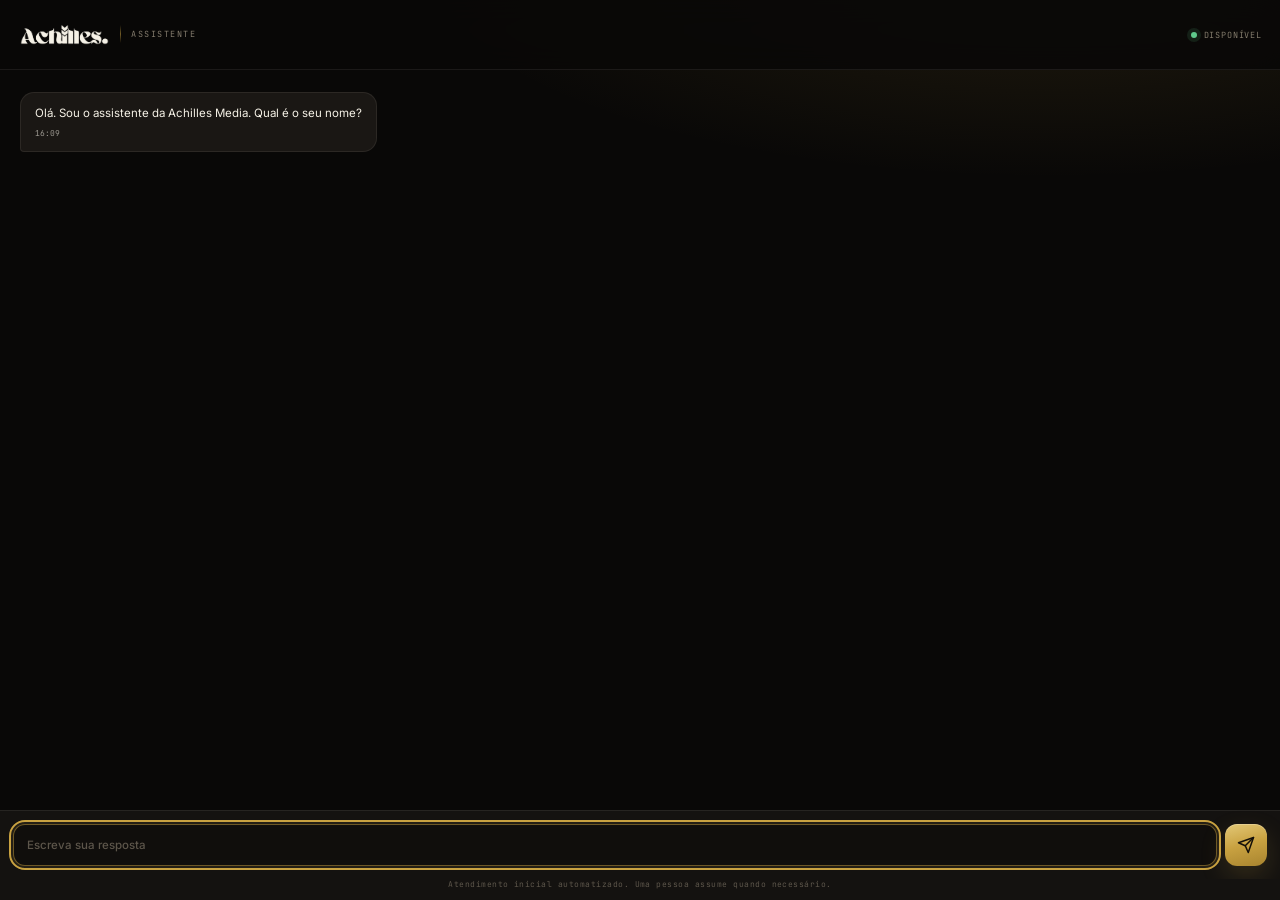
<file: chat.html>
<!DOCTYPE html>
<html lang="pt-BR">
<head>
  <meta charset="UTF-8" />
  <meta name="viewport" content="width=device-width,initial-scale=1,viewport-fit=cover" />
  <meta name="theme-color" content="#c9a241" />
  <link rel="preconnect" href="https://fonts.googleapis.com" />
  <link rel="preconnect" href="https://fonts.gstatic.com" crossorigin />
  <link href="https://fonts.googleapis.com/css2?family=Inter:wght@400;500;600;700&family=JetBrains+Mono:wght@400;500&display=swap" rel="stylesheet" />
  <title>Assistente Achilles</title>
  <style>
    :root{
      --bg:#090807;--panel:#141210;--panel-2:#1a1714;--field:#100e0c;
      --border:rgba(245,241,230,.08);--text:#f5f1e6;--soft:#b9b2a3;--muted:#837b6c;--faint:#5d564b;
      --gold:#c9a241;--gold-light:#e3c877;--gold-soft:rgba(201,162,65,.11);
      --gold-grad:linear-gradient(165deg,#e3c877 0%,#c9a241 48%,#a8842f 100%);
      --mono:"JetBrains Mono",ui-monospace,Menlo,Consolas,monospace;
    }
    *{box-sizing:border-box}
    body{margin:0;background:var(--bg);color:var(--text);font-family:Inter,system-ui,sans-serif;min-height:100vh;-webkit-font-smoothing:antialiased}
    ::selection{background:rgba(201,162,65,.28)}
    ::-webkit-scrollbar{width:8px}::-webkit-scrollbar-track{background:transparent}
    ::-webkit-scrollbar-thumb{background:rgba(201,162,65,.16);border-radius:99px}
    :focus-visible{outline:2px solid var(--gold);outline-offset:2px}

    /* dvh: com 100vh a barra de endereço do celular esconde o campo de
       escrever, que é justamente o que o visitante precisa alcançar. */
    .chat{
      height:100vh;height:100dvh;display:flex;flex-direction:column;
      background:
        radial-gradient(ellipse 70% 34% at 82% -4%,rgba(201,162,65,.13),transparent 70%),
        var(--bg);
    }
    header{
      height:70px;flex:0 0 auto;display:flex;align-items:center;justify-content:space-between;
      padding:0 18px;border-bottom:1px solid var(--border);background:rgba(9,8,7,.9);backdrop-filter:blur(14px);
    }
    .brand{display:flex;align-items:center;gap:10px}
    .brand-mark{
      display:block;flex:0 0 auto;width:92px;aspect-ratio:921/217;background-color:var(--text);
      -webkit-mask:url("/assets/logo-wordmark.png") no-repeat center/contain;
      mask:url("/assets/logo-wordmark.png") no-repeat center/contain;
    }
    .brand-rule{flex:0 0 auto;width:1px;height:18px;background:linear-gradient(180deg,transparent,rgba(201,162,65,.55),transparent)}
    .brand-sub{color:var(--muted);font-family:var(--mono);font-size:8.5px;letter-spacing:.18em;text-transform:uppercase;white-space:nowrap}
    .online{display:flex;align-items:center;gap:7px;color:var(--muted);font-family:var(--mono);font-size:8.5px;letter-spacing:.1em;text-transform:uppercase}
    .online i{width:6px;height:6px;border-radius:50%;background:#5fc98b;box-shadow:0 0 0 4px rgba(95,201,139,.12)}

    #messages{flex:1;overflow:auto;padding:22px 20px;display:flex;flex-direction:column;gap:10px}
    .msg{max-width:84%;padding:11px 14px;border-radius:14px;font-size:11.5px;line-height:1.6}
    .bot{align-self:flex-start;background:var(--panel-2);border:1px solid var(--border);border-bottom-left-radius:4px}
    .user{align-self:flex-end;background:var(--gold-grad);color:#14100a;border-bottom-right-radius:4px;font-weight:500;box-shadow:0 8px 22px rgba(201,162,65,.16)}
    .msg small{display:block;margin-top:5px;font-family:var(--mono);font-size:8px;opacity:.6}

    .choices{display:flex;flex-wrap:wrap;gap:7px;align-self:flex-start;max-width:95%}
    .choice{
      border:1px solid rgba(201,162,65,.24);background:var(--gold-soft);color:var(--text);
      padding:8px 12px;border-radius:999px;font-family:var(--mono);font-size:9.5px;cursor:pointer;
      transition:background .2s ease,border-color .2s ease,color .2s ease;
    }
    .choice:hover{background:rgba(201,162,65,.2);border-color:rgba(201,162,65,.42);color:var(--gold-light)}

    form{padding:13px;border-top:1px solid var(--border);display:flex;gap:8px;background:var(--panel)}
    input{
      flex:1;height:42px;border:1px solid var(--border);border-radius:12px;background:var(--field);
      color:var(--text);padding:0 13px;outline:none;font:500 11.5px Inter,sans-serif;
      transition:border-color .2s ease,box-shadow .2s ease;
    }
    input::placeholder{color:var(--faint)}
    input:focus{border-color:rgba(201,162,65,.5);box-shadow:0 0 0 3px rgba(201,162,65,.09)}
    button.send{
      width:42px;height:42px;border:0;border-radius:12px;background:var(--gold-grad);color:#14100a;
      display:grid;place-items:center;cursor:pointer;
      box-shadow:0 10px 26px rgba(201,162,65,.18),inset 0 1px 0 rgba(255,255,255,.24);
      transition:transform .18s ease,box-shadow .18s ease;
    }
    button.send:hover{transform:translateY(-1px);box-shadow:0 14px 32px rgba(201,162,65,.26),inset 0 1px 0 rgba(255,255,255,.3)}
    .footer{padding:0 13px 11px;background:var(--panel);color:var(--faint);font-family:var(--mono);font-size:8px;letter-spacing:.06em;text-align:center}

    @media (prefers-reduced-motion:reduce){*{transition-duration:.01ms!important}}

    /* Mobile: fonte 16px evita o zoom automático do Safari ao focar o campo,
       alvos de 44px para o dedo e respeito à barra inferior do iPhone. */
    @media (max-width:640px){
      input{font-size:16px;height:46px}
      button.send{width:46px;height:46px}
      .choice{padding:10px 13px;font-size:10.5px}
      #messages{padding:18px 15px}
      .msg{max-width:88%}
      header{padding:0 14px}
      form{padding-bottom:max(13px,env(safe-area-inset-bottom))}
      .footer{padding-bottom:max(11px,env(safe-area-inset-bottom))}
    }
  </style>
</head>
<body>
  <main class="chat">
    <header><div class="brand"><span class="brand-mark" role="img" aria-label="Achilles Media"></span><span class="brand-rule" aria-hidden="true"></span><span class="brand-sub">Assistente</span></div><div class="online"><i></i>Disponível</div></header>
    <section id="messages"></section>
    <form id="form"><input id="input" autocomplete="off" placeholder="Escreva sua resposta"><button class="send" aria-label="Enviar"><svg width="18" height="18" viewBox="0 0 24 24" fill="none" stroke="currentColor" stroke-width="2" stroke-linecap="round" stroke-linejoin="round"><path d="m22 2-7 20-4-9-9-4Z"/><path d="M22 2 11 13"/></svg></button></form>
    <div class="footer">Atendimento inicial automatizado. Uma pessoa assume quando necessário.</div>
  </main>
  <script src="/config.js"></script>
  <script src="/core.js"></script>
  <script src="/chat.js"></script>
</body>
</html>
</file>
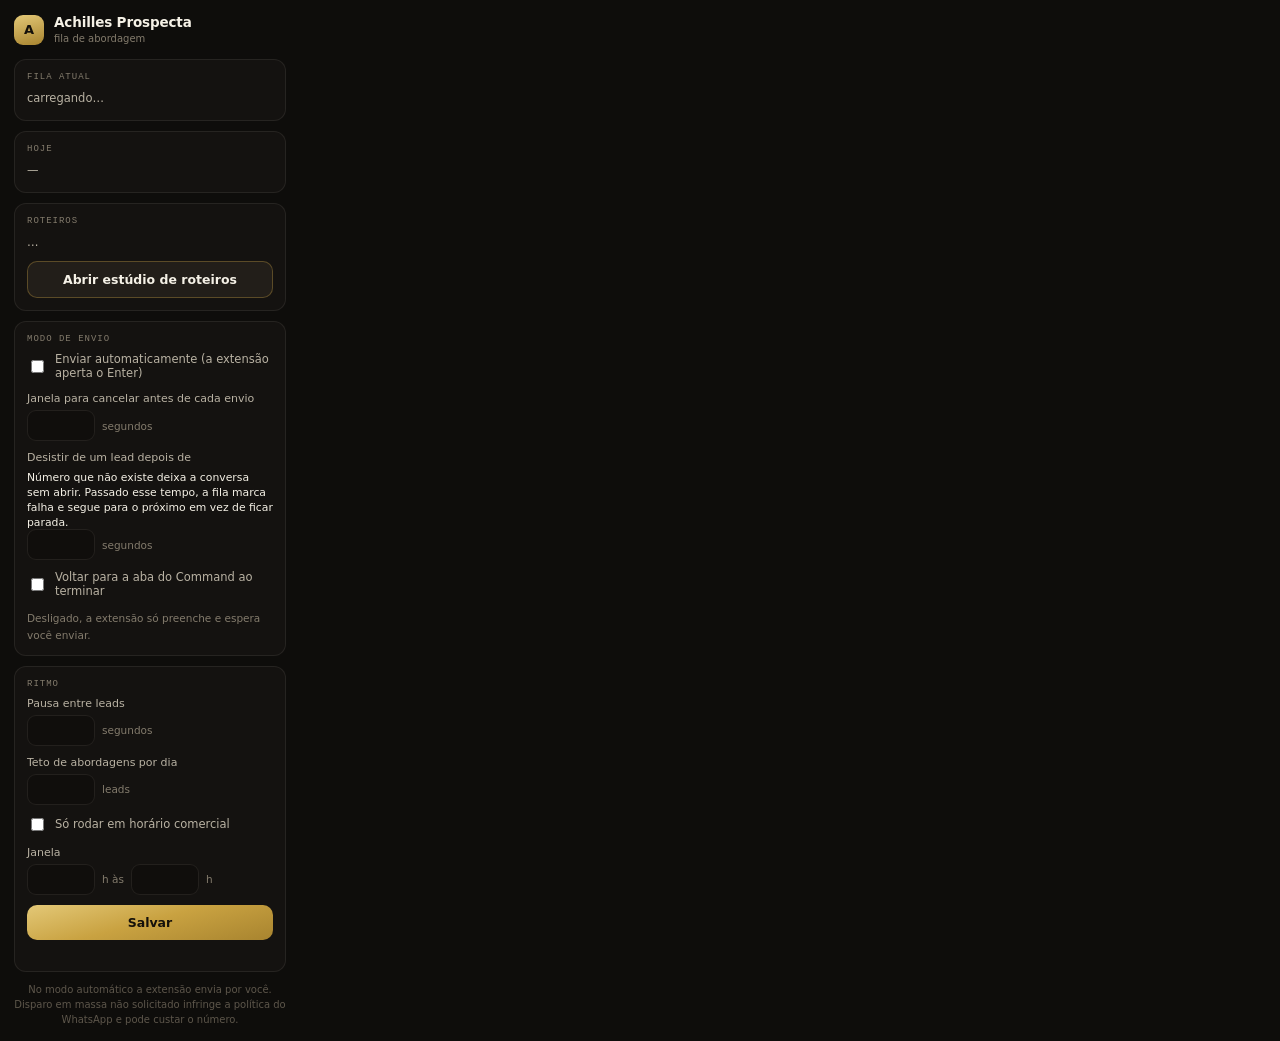
<file: prospecta/panel.html>
<!doctype html>
<html lang="pt-BR">
<head>
  <meta charset="utf-8" />
  <title>Achilles Prospecta</title>
  <link rel="stylesheet" href="panel.css" />
</head>
<body>
  <header>
    <span class="logo">A</span>
    <div><strong>Achilles Prospecta</strong><small>fila de abordagem</small></div>
  </header>

  <section class="card">
    <div class="label">Fila atual</div>
    <div id="queue" class="muted">carregando…</div>
  </section>

  <section class="card">
    <div class="label">Hoje</div>
    <div id="stats" class="muted">—</div>
  </section>

  <section class="card">
    <div class="label">Roteiros</div>
    <div id="roteiros" class="muted">…</div>
    <button id="studio" type="button" class="secondary">Abrir estúdio de roteiros</button>
  </section>

  <section class="card">
    <div class="label">Modo de envio</div>
    <label class="switch">
      <input type="checkbox" id="autoSend" />
      <span>Enviar automaticamente (a extensão aperta o Enter)</span>
    </label>
    <label class="field">
      <span>Janela para cancelar antes de cada envio</span>
      <div class="row"><input type="number" id="autoSendDelay" min="0" max="120" /><em>segundos</em></div>
    </label>

    <label class="field">
      <span>Desistir de um lead depois de</span>
      <small>Número que não existe deixa a conversa sem abrir. Passado esse tempo, a fila marca falha e segue para o próximo em vez de ficar parada.</small>
      <div class="row"><input type="number" id="leadTimeout" min="15" max="300" /><em>segundos</em></div>
    </label>
    <label class="switch">
      <input type="checkbox" id="returnToCommand" />
      <span>Voltar para a aba do Command ao terminar</span>
    </label>
    <p class="muted small">Desligado, a extensão só preenche e espera você enviar.</p>
  </section>

  <section class="card">
    <div class="label">Ritmo</div>
    <label class="field">
      <span>Pausa entre leads</span>
      <div class="row"><input type="number" id="pauseBetween" min="0" max="600" /><em>segundos</em></div>
    </label>
    <label class="field">
      <span>Teto de abordagens por dia</span>
      <div class="row"><input type="number" id="dailyCap" min="1" max="500" /><em>leads</em></div>
    </label>
    <label class="switch">
      <input type="checkbox" id="respectHours" />
      <span>Só rodar em horário comercial</span>
    </label>
    <label class="field">
      <span>Janela</span>
      <div class="row">
        <input type="number" id="hoursStart" min="0" max="23" /><em>h às</em>
        <input type="number" id="hoursEnd" min="1" max="24" /><em>h</em>
      </div>
    </label>
    <button id="save" type="button">Salvar</button>
    <div id="saved" class="saved">salvo</div>
  </section>

  <footer>
    No modo automático a extensão envia por você. Disparo em massa não
    solicitado infringe a política do WhatsApp e pode custar o número.
  </footer>

  <script src="lib/shared.js"></script>
  <script src="lib/roteiros.js"></script>
  <script src="panel.js"></script>
</body>
</html>
</file>
<file: prospecta/panel.css>
* { box-sizing: border-box; }
body {
  width: 300px; margin: 0; padding: 14px;
  background: #0e0d0b; color: #f5f1e6;
  font-family: Inter, system-ui, -apple-system, "Segoe UI", sans-serif; font-size: 13px;
}
header { display: flex; align-items: center; gap: 10px; margin-bottom: 14px; }
header strong { display: block; font-size: 13.5px; letter-spacing: -.01em; }
header small { color: #837b6c; font-size: 10px; }
.logo {
  width: 30px; height: 30px; border-radius: 9px; display: grid; place-content: center;
  background: linear-gradient(165deg, #e3c877, #a8842f); color: #14100a; font-weight: 800;
}
.card {
  padding: 12px; margin-bottom: 10px;
  border: 1px solid rgba(245, 241, 230, .08); border-radius: 12px; background: #141210;
}
.label {
  font-size: 9px; text-transform: uppercase; letter-spacing: .11em; color: #837b6c;
  font-family: "JetBrains Mono", ui-monospace, Menlo, Consolas, monospace; margin-bottom: 8px;
}
.muted { color: #b9b2a3; font-size: 11.5px; line-height: 1.55; }
.muted.small { font-size: 10.5px; color: #837b6c; margin: 2px 0 0; }
.muted strong, #stats strong, #queue strong { color: #e3c877; font-size: 15px; font-weight: 800; }

.field { display: block; margin-bottom: 10px; }
.field > span { display: block; font-size: 11px; color: #b9b2a3; margin-bottom: 5px; }
.row { display: flex; align-items: center; gap: 7px; }
.row em { font-style: normal; font-size: 10.5px; color: #837b6c; }
input[type="number"] {
  width: 68px; padding: 7px 9px; border-radius: 9px;
  border: 1px solid rgba(245, 241, 230, .08); background: #100e0c; color: #f5f1e6;
  font-family: inherit; font-size: 12.5px;
}
input[type="number"]:focus { outline: none; border-color: rgba(201, 162, 65, .34); }

.switch { display: flex; align-items: center; gap: 8px; margin: 4px 0 12px; font-size: 11.5px; color: #b9b2a3; }
.switch input { accent-color: #c9a241; }

button {
  width: 100%; padding: 10px; border: 0; border-radius: 10px; cursor: pointer;
  background: linear-gradient(165deg, #e3c877 0%, #c9a241 48%, #a8842f 100%);
  color: #14100a; font-family: inherit; font-size: 12.5px; font-weight: 700;
}
.saved { margin-top: 7px; text-align: center; font-size: 10.5px; color: #5fc98b; opacity: 0; transition: opacity .2s; }
.saved.show { opacity: 1; }

footer { color: #5d564b; font-size: 10px; line-height: 1.5; text-align: center; margin-top: 4px; }
button.secondary { margin-top: 10px; background: #221e19; color: #f5f1e6; border: 1px solid rgba(201, 162, 65, .34); font-weight: 600; }
button.secondary:hover { background: #2a251f; }
</file>
